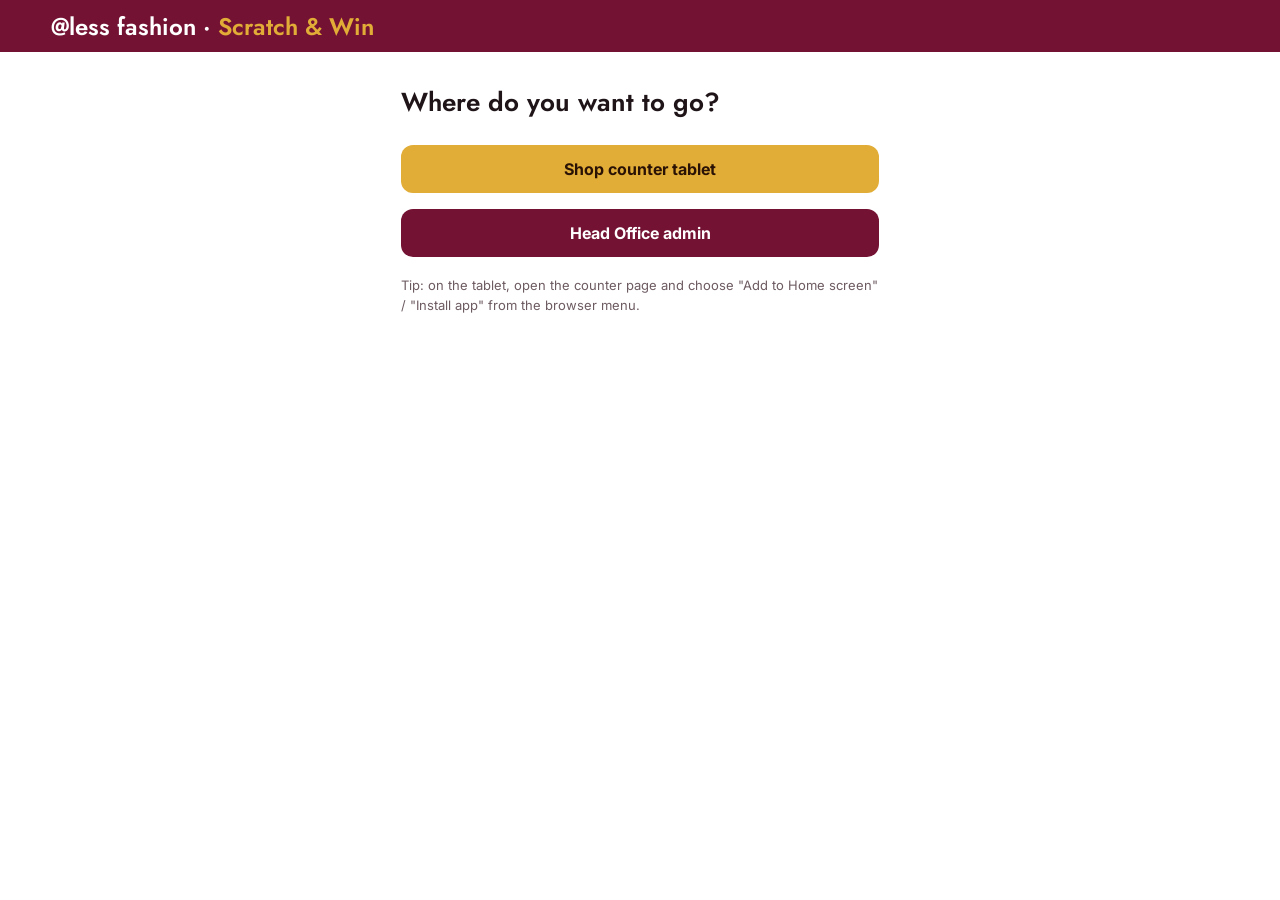
<file: index.html>
<!DOCTYPE html>
<html lang="en">
<head>
<meta charset="utf-8">
<meta name="viewport" content="width=device-width,initial-scale=1">
<meta name="theme-color" content="#741233">
<link rel="manifest" href="/manifest.webmanifest">
<link rel="icon" href="/icon-192.png">
<title>@less fashion – Scratch &amp; Win</title>
<link href="https://fonts.googleapis.com/css2?family=Jost:wght@500;600;700&family=Inter:wght@400;600;700&display=swap" rel="stylesheet">
<link rel="stylesheet" href="style.css">
</head>
<body>
<header><div class="top"><div class="brand"><img data-logo alt="" hidden><div><h1><span data-brand>@less fashion</span> · <b>Scratch &amp; Win</b></h1></div></div></div></header>
<main class="col">
  <h2>Where do you want to go?</h2>
  <a class="btn gold w" href="counter.html">Shop counter tablet</a>
  <a class="btn w" href="admin.html">Head Office admin</a>
  <p class="note" style="margin-top:18px">Tip: on the tablet, open the counter page and choose "Add to Home screen" / "Install app" from the browser menu.</p>
</main>
<script src="config.js"></script>
<script src="common.js"></script>
<script>App.applyBrand(App.store.get('brand')||{});</script>
</body>
</html>
</file>
<file: style.css>
:root{color-scheme:light;--bg:#fff;--ink:#1f1418;--mut:#6d5b62;--mar:#741233;--mar2:#4e0b22;--gold:#e2ad37;--line:#ece2e5;--card:#faf6f7;--ok:#1d8a4b;--bad:#c0392b;--warn:#b26a00}
*{box-sizing:border-box;min-width:0}
body{margin:0;background:var(--bg);color:var(--ink);font:16px/1.55 Inter,system-ui,sans-serif;overflow-x:clip}
h1,h2,h3,.big{font-family:Jost,Inter,sans-serif;line-height:1.1;margin:0;font-weight:600}
h2{font-size:26px;margin-bottom:12px}h3{font-size:19px;margin:0 0 10px}
header{background:var(--mar);color:#fff;padding:14px max(4vw,14px) 0}
.top{display:flex;flex-wrap:wrap;gap:10px 20px;align-items:center;justify-content:space-between;padding-bottom:12px}
.brand{display:flex;align-items:center;gap:12px}
.brand img{height:44px;width:auto;max-width:150px;object-fit:contain;background:#fff;border-radius:8px;padding:3px}
.brand h1{font-size:24px}.brand h1 b{color:var(--gold);font-weight:600}
.brand small{display:block;font-size:13px;opacity:.85}
.who{font-size:14px;display:flex;gap:10px;align-items:center;flex-wrap:wrap}
.who button{background:none;border:1px solid #ffffff66;color:#fff;border-radius:8px;padding:6px 12px;cursor:pointer;font:inherit;min-height:36px}
nav{display:flex;gap:2px;overflow-x:auto}
nav button{background:none;border:0;color:#ffffffcc;font:600 15px Inter,sans-serif;padding:11px 16px;border-radius:10px 10px 0 0;cursor:pointer;min-height:44px;flex:none}
nav button[aria-selected=true]{background:var(--bg);color:var(--ink)}
main{max-width:1150px;margin:0 auto;padding:clamp(18px,3vw,36px) max(4vw,14px)}
[hidden]{display:none!important}
.col{max-width:580px;margin:0 auto}
label{display:block;font-size:14px;color:var(--mut);margin:12px 0 4px}
input,select,textarea{font:16px Inter,sans-serif;padding:10px 12px;border:1px solid var(--line);border-radius:10px;background:var(--bg);color:var(--ink);width:100%;min-height:44px}
input:focus-visible,select:focus-visible,textarea:focus-visible,button:focus-visible,a:focus-visible{outline:3px solid var(--gold);outline-offset:2px}
.row2{display:grid;grid-template-columns:minmax(0,1fr) minmax(0,1fr);gap:12px}
.row3{display:grid;grid-template-columns:repeat(3,minmax(0,1fr));gap:12px}
.btn{display:inline-flex;align-items:center;justify-content:center;gap:6px;background:var(--mar);color:#fff;border:0;border-radius:12px;padding:12px 20px;font:700 16px Inter,sans-serif;cursor:pointer;min-height:48px;text-decoration:none}
.btn.gold{background:var(--gold);color:#2a1205}.btn.ghost{background:none;color:var(--ink);border:1px solid var(--line)}
.btn.wa{background:#1fa855}.btn.dark{background:#222}
.btn.sm{font-size:14px;padding:8px 14px;min-height:40px}.btn.w{width:100%;margin-top:16px}
.btn:disabled{opacity:.55;cursor:wait}
.err{color:var(--bad);font-weight:600;min-height:22px;margin-top:8px}
.okmsg{color:var(--ok);font-weight:600}
.note{font-size:13px;color:var(--mut)}
.sc{position:relative;aspect-ratio:3/2;border-radius:22px;overflow:hidden;background:radial-gradient(circle at 30% 20%,color-mix(in srgb,var(--mar) 75%,#fff),var(--mar2));color:#fff;box-shadow:0 18px 40px -18px #0006;user-select:none;touch-action:none}
.sc .face{position:absolute;inset:0;display:grid;place-content:center;text-align:center;padding:20px}
.sc .face.photo{place-content:end center;padding:18px;background-size:cover;background-position:center}
.sc .face.photo::before{content:"";position:absolute;inset:0;background:linear-gradient(180deg,#0000 35%,#000b)}
.sc .face>div{position:relative}
.sc .face .big{font-size:clamp(28px,7vw,44px);color:var(--gold);text-shadow:0 2px 8px #0008}
.sc .face .t{font-size:15px;opacity:.9;margin-top:4px}
.sc canvas{position:absolute;inset:0;width:100%;height:100%;cursor:grab;transition:opacity .6s}
.hi{font-size:18px;margin:0 0 12px;text-align:center}
.res{margin-top:16px;padding:16px;border:1px solid var(--line);border-radius:16px;background:var(--card)}
.code{font:700 28px Jost,monospace;letter-spacing:2px;color:var(--mar)}
.msg{white-space:pre-wrap;font-size:14px;background:var(--bg);border:1px dashed var(--line);border-radius:10px;padding:10px;margin:10px 0}
.pill{display:inline-block;font-size:13px;font-weight:600;padding:3px 10px;border-radius:99px;background:var(--line);white-space:nowrap}
.pill.ok{background:#1d8a4b22;color:var(--ok)}.pill.bad{background:#c0392b22;color:var(--bad)}.pill.g{background:color-mix(in srgb,var(--gold) 25%,#fff);color:#7a5200}.pill.w{background:#b26a0022;color:var(--warn)}
.kpis{display:grid;grid-template-columns:repeat(auto-fit,minmax(150px,1fr));gap:12px;margin-bottom:18px}
.kpi{background:var(--mar);color:#fff;border-radius:16px;padding:14px 16px}
.kpi .big{font-size:clamp(22px,3vw,32px);color:var(--gold);overflow-wrap:anywhere}.kpi span{font-size:14px;opacity:.9}
.box{border-top:2px solid var(--ink);padding-top:14px;margin-top:30px}
.card{border:1px solid var(--line);border-radius:14px;padding:16px;background:var(--card)}
.grid2{display:grid;grid-template-columns:repeat(auto-fit,minmax(280px,1fr));gap:16px}
table{width:100%;border-collapse:collapse;font-size:15px}
th,td{text-align:left;padding:8px 6px;border-bottom:1px solid var(--line);vertical-align:middle}
th{font-size:13px;color:var(--mut);font-weight:600}
td.n,th.n{text-align:right;white-space:nowrap}
td.neg{color:var(--bad);font-weight:700}td.pos{color:var(--ok);font-weight:700}
td input,td select{min-height:40px;padding:6px 8px}
#pzTable select{min-width:120px}#pzTable select[data-k=active]{min-width:84px}#pzTable input[data-k=name]{min-width:150px}
input:disabled,select:disabled{background:var(--card);color:var(--mut);cursor:not-allowed}
tr.click{cursor:pointer}tr.click:hover{background:var(--card)}
.flex{display:flex;flex-wrap:wrap;gap:10px;align-items:center}
.between{justify-content:space-between}
.warn{color:var(--bad);font-size:14px;font-weight:600}
.thumb{width:56px;height:40px;object-fit:cover;border-radius:6px;background:var(--line);display:block}
.logoPrev{height:60px;max-width:200px;object-fit:contain;border:1px solid var(--line);border-radius:8px;padding:4px;background:#fff}
.confetti{position:fixed;top:-12px;width:9px;height:14px;z-index:9;pointer-events:none;animation:fall 1.8s ease-in forwards}
@keyframes fall{to{transform:translateY(105vh) rotate(720deg);opacity:.2}}
@media(prefers-reduced-motion:reduce){.confetti{display:none}.sc canvas{transition:none}}
.scroll{overflow-x:auto}
.sticky1 th:first-child,.sticky1 td:first-child{position:sticky;left:0;background:var(--bg)}
@media(max-width:600px){.row2,.row3{grid-template-columns:minmax(0,1fr)}table{font-size:13px}.stack thead{display:none}.stack tr{display:grid;padding-block:10px;border-bottom:1px solid var(--line)}.stack td{display:flow-root;border:0;padding:3px 0;padding-inline-start:8em;text-align:start}.stack td::before{content:attr(data-l);float:inline-start;width:7.5em;margin-inline-start:-8em;white-space:normal;color:var(--mut)}.stack td:empty{display:none}}

/* ---------- thermal printing ---------- */
#print{display:none}
@media print{
  body>*:not(#print){display:none!important}
  #print{display:block;font:12px/1.35 "Courier New",monospace;color:#000;margin:0;padding:0}
  #print .slip{width:var(--pw,72mm);padding:2mm 0}
  #print .c{text-align:center}#print .r{text-align:right}
  #print .b{font-weight:700}#print .xl{font-size:20px;font-weight:700;letter-spacing:1px}
  #print .l{font-size:15px;font-weight:700}
  #print hr{border:0;border-top:1px dashed #000;margin:2mm 0}
  #print img{max-width:60%;max-height:22mm;display:block;margin:0 auto 1mm;filter:grayscale(1)}
  #print table{width:100%;border-collapse:collapse;font-size:11px}
  #print th,#print td{border:0;padding:1px 0;color:#000;font-size:11px}
  #print .kv{display:flex;justify-content:space-between;gap:6px}
}

/* ---------- A4 report printing (v7) ---------- */
@media print{
  #print.a4{font:11px/1.4 Inter,Arial,sans-serif}
  #print.a4 .slip{width:auto;padding:0}
  #print.a4 h1{font-size:20px;margin:0 0 2mm}#print.a4 h2{font-size:14px;margin:5mm 0 2mm}
  #print.a4 img{max-width:45mm;max-height:16mm;margin:0 0 2mm;filter:none}
  #print.a4 table{font-size:10px}#print.a4 th,#print.a4 td{border-bottom:1px solid #bbb;padding:1.2mm 1mm;font-size:10px}
  #print.a4 th{text-align:left;font-weight:700}
}
.rep h1{font-size:24px;margin-bottom:4px}.rep h2{font-size:18px;margin:22px 0 8px}

/* ---------- counter red theme (v10): red and gold everywhere, no white ---------- */
body.red{background:radial-gradient(circle at 50% -10%,#c8141f,#6e0812 55%,#3a030a);color:#fff3d6;min-height:100vh}
body.red header{background:linear-gradient(180deg,#d01622,#8e0c18);box-shadow:0 6px 20px #0006}
body.red nav button{color:#ffe6b0}
body.red nav button[aria-selected=true]{background:#7e0915;color:#ffd56b}
body.red main{background:linear-gradient(180deg,rgba(126,9,21,.94),rgba(78,4,12,.94));border:2px solid rgba(226,173,55,.55);border-radius:24px;margin-top:18px;margin-bottom:36px;box-shadow:0 20px 50px -20px #000c;position:relative;z-index:2}
body.red h2,body.red h3{color:#ffd56b}
body.red label,body.red .note,body.red th{color:#f5d48a}
body.red .hi{color:#fff3d6}
body.red input,body.red select,body.red textarea{background:rgba(0,0,0,.28);border:1px solid rgba(245,212,138,.55);color:#fff}
body.red input::placeholder{color:#d9a5a5}
body.red select option{background:#5c0610;color:#fff}
body.red input:disabled,body.red select:disabled{background:rgba(0,0,0,.15);color:#d9b9b9}
body.red .btn{background:linear-gradient(180deg,#ffe08a,#e2ad37);color:#4a0a10}
body.red .btn.gold{background:linear-gradient(180deg,#ffe9a8,#f0b93a);color:#4a0a10;box-shadow:0 6px 18px #e2ad3755}
body.red .btn.dark{background:#2a0306;color:#ffd56b;border:1px solid rgba(245,212,138,.5)}
body.red .btn.ghost{background:none;color:#ffe6b0;border:1px solid rgba(245,212,138,.6)}
body.red .btn.wa{background:#1fa855;color:#fff}
body.red .res,body.red .card{background:rgba(0,0,0,.22);border:1px solid rgba(245,212,138,.4)}
body.red .msg{background:rgba(0,0,0,.25);border-color:rgba(245,212,138,.4);color:#fff3d6}
body.red .code{color:#ffd56b}
body.red .kpi{background:rgba(0,0,0,.28);border:1px solid rgba(245,212,138,.35)}
body.red th,body.red td{border-bottom-color:rgba(255,220,160,.18)}
body.red .err{color:#ffb4a8}body.red .okmsg{color:#9ff0b8}
body.red .pill{background:rgba(255,255,255,.12);color:#fff3d6}
body.red .pill.ok{background:#1d8a4b55;color:#b8ffd2}body.red .pill.bad{background:#00000055;color:#ffb4a8}body.red .pill.g{background:#e2ad3740;color:#ffd56b}
body.red td.neg{color:#ffb4a8}body.red td.pos{color:#9ff0b8}
body.red .who button{border-color:#ffd56b88}
/* prize picture pop-up after scratching */
#winPop{position:fixed;inset:0;z-index:30;display:flex;align-items:center;justify-content:center;gap:0;background:rgba(40,2,6,.72);backdrop-filter:blur(3px);animation:wpBg .25s ease-out;cursor:pointer;padding:16px}
#winPop .wpIn{position:relative;width:min(88vw,560px);text-align:center;background:linear-gradient(180deg,#b3121f,#6e0812);border:3px solid #e2ad37;border-radius:26px;padding:18px 18px 14px;box-shadow:0 30px 80px #000c,0 0 60px #ffb30055;animation:wpIn .55s cubic-bezier(.2,1.5,.4,1)}
#winPop .wpT{font:700 clamp(20px,4.5vw,28px) Jost,sans-serif;color:#ffd56b;margin-bottom:10px}
#winPop .wpIn>img{width:100%;max-height:52vh;object-fit:contain;border-radius:16px;background:rgba(0,0,0,.2)}
#winPop .wpN{font:700 clamp(26px,6vw,42px)/1.1 Jost,sans-serif;color:#fff;margin-top:12px;text-shadow:0 3px 10px #0008}
#winPop .wpS{font:600 13px Inter,sans-serif;color:#f5d48a;margin-top:8px}
#winPop .wpSanta{height:min(46vh,380px);width:auto;margin-left:-40px;align-self:flex-end;filter:drop-shadow(0 12px 20px #000a);animation:wpIn .7s .15s both cubic-bezier(.2,1.5,.4,1)}
@media(max-width:700px){#winPop .wpSanta{display:none}}
@keyframes wpBg{from{opacity:0}}
@keyframes wpIn{from{transform:scale(.4) translateY(40px);opacity:0}}
@media(prefers-reduced-motion:reduce){#winPop,#winPop .wpIn,#winPop .wpSanta{animation:none}}
</file>
